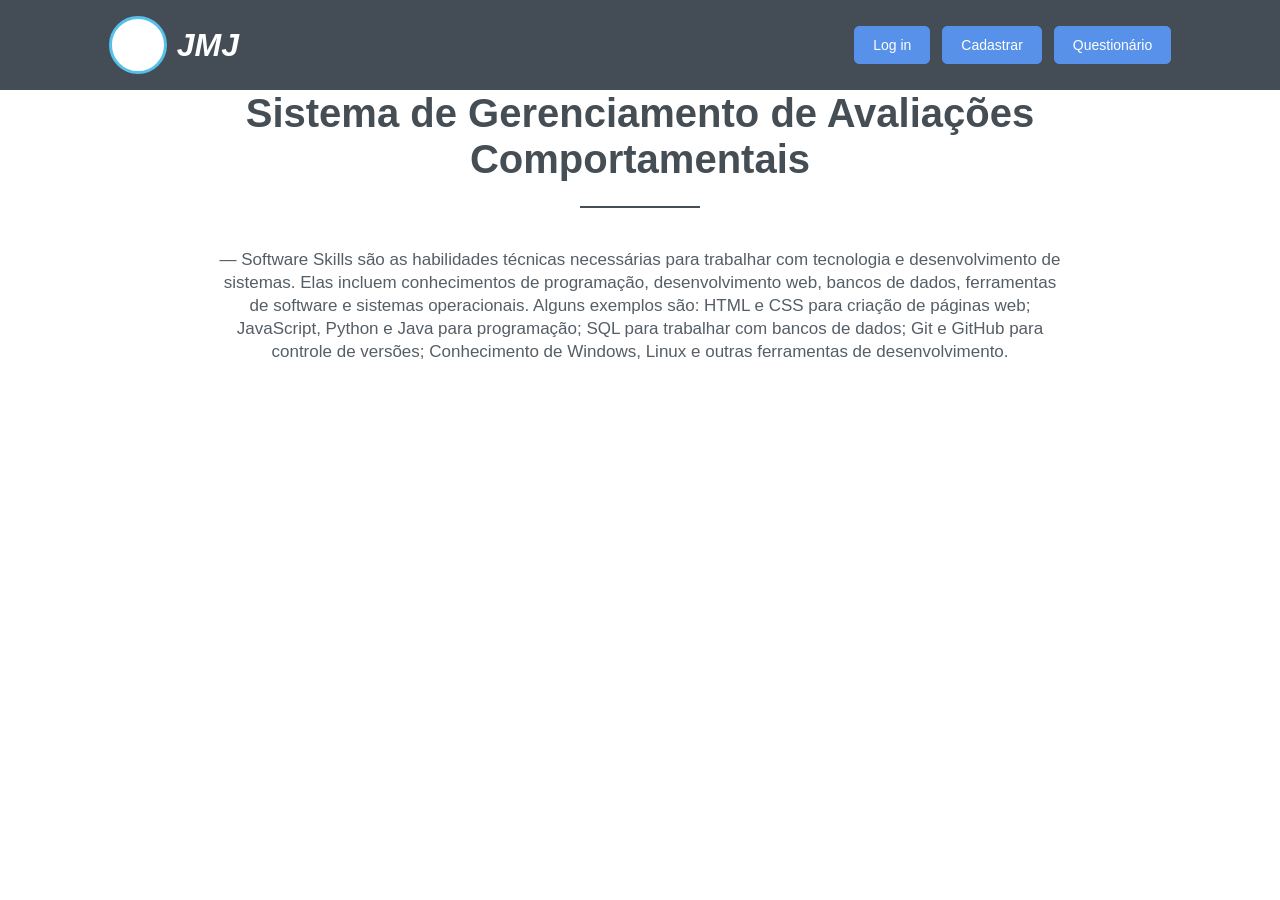
<file: index.html>
<!DOCTYPE html>
<html lang="pt-BR">
<head>
<meta charset="UTF-8">
<meta name="viewport" content="width=device-width, initial-scale=1.0">
<title>Sistema de Gerenciamento de Avaliações Comportamentais</title>
<link rel="stylesheet" href="a.css">


</head>
<body>

<header>
<div class="logo">
<div class="logo-icon"></div>
<span>JMJ<span class="dot"></span></span>
</div>

<nav>
<a href="#" class="btn-login">Log in</a>
<a href="#" class="btn-cadastrar">Cadastrar</a>
<a href="questionario.html" class="btn-questionario">Questionário</a>
</nav>



</header>


<section class="hero">

<div class="hero-content">
<h1>Sistema de Gerenciamento de Avaliações Comportamentais<br></h1>  <div class="line"></div>

<p><br>— 
Software Skills são as habilidades técnicas necessárias para trabalhar com tecnologia e desenvolvimento de sistemas. Elas incluem conhecimentos de programação, desenvolvimento web, bancos de dados, ferramentas de software e sistemas operacionais.

Alguns exemplos são:

HTML e CSS para criação de páginas web;
JavaScript, Python e Java para programação;
SQL para trabalhar com bancos de dados;
Git e GitHub para controle de versões;
Conhecimento de Windows, Linux e outras ferramentas de desenvolvimento.

<i></i>
</p>

</div>



</section>


<section class="logos">


</section>

</body>
</html>
</file>
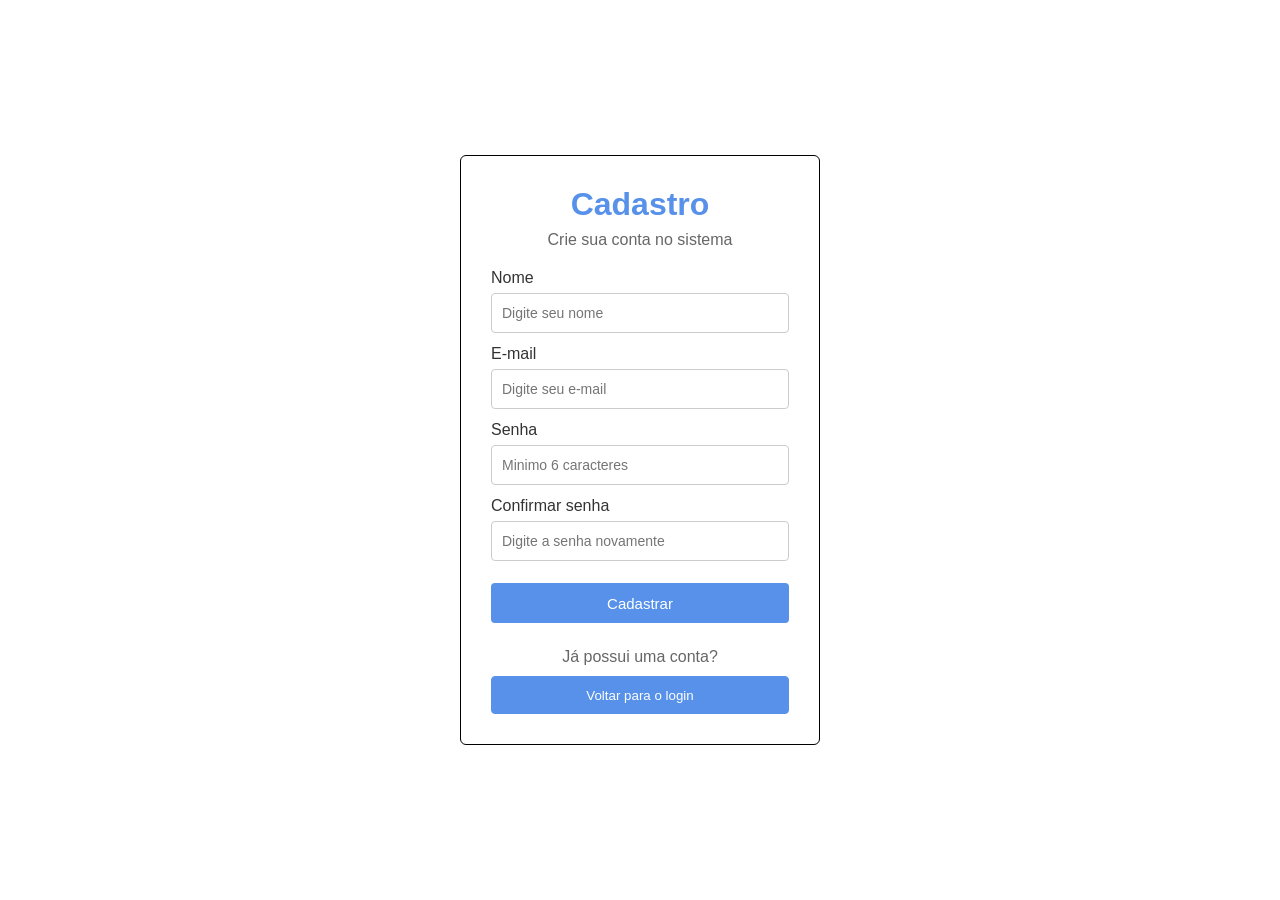
<file: Cadastro/cadastro.html>
<!DOCTYPE html>
<html lang="pt-BR">

<head>
    <meta charset="UTF-8">
    <meta name="viewport" content="width=device-width, initial-scale=1.0">
    <title>Cadastro</title>
    <link rel="stylesheet" href="../Cadastro/cadastro.css">
    <div href="../Login/login.html">
</head>

<body>

    <div class="container">

        <div class="form-box">

            <h1>Cadastro</h1>
            <p>Crie sua conta no sistema</p>

            <form id="cadastroForm">

                <label for="nome">Nome</label>
                <input
                    type="text"
                    id="nome"
                    placeholder="Digite seu nome"
                >

                <label for="email">E-mail</label>
                <input
                    type="email"
                    id="email"
                    placeholder="Digite seu e-mail"
                >

                <label for="senha">Senha</label>
                <input
                    type="password"
                    id="senha"
                    placeholder="Minimo 6 caracteres"
                >

                <label for="confirmarSenha">Confirmar senha</label>
                <input
                    type="password"
                    id="confirmarSenha"
                    placeholder="Digite a senha novamente"
                >

                <button type="submit">Cadastrar</button>

            </form>

            <div class="login">

                <p>Já possui uma conta?</p>

                <button type="button" id="botaoLogin">
                    Voltar para o login
                </button>

            </div>

        </div>

    </div>

    <script src="../Cadastro/cadastro.js"></script>

</body>

</html>
</file>
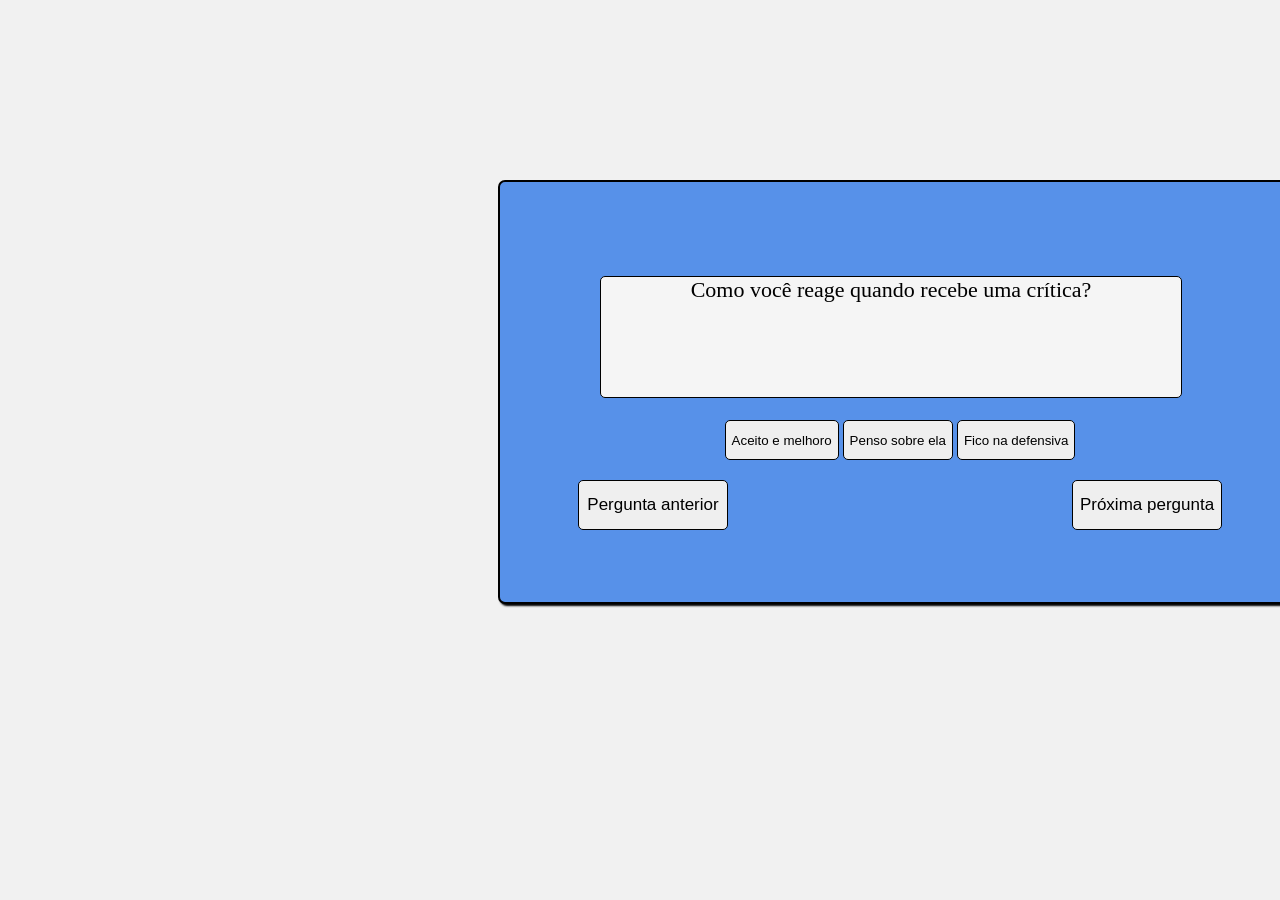
<file: html/questionario.html>
<!DOCTYPE html>
<html lang="en">
<head>
    <meta charset="UTF-8">
    <meta name="viewport" content="width=device-width, initial-scale=1.0">
    <title>Document</title>
    <link rel="stylesheet" href="../css/questionaro.css">
</head>
<body>

  <div class="questionario">
    <p id="pergunta" class="pergunta"></p>

    <div class="respostas">
        <button id="R1" class="resposta">Resposta</button>
        <button id="R2" class="resposta">Resposta</button>
        <button id="R3" class="resposta">Resposta</button>
    </div>
    <button onclick="voltar()" id="Pa" class="Pa">
        Pergunta anterior
    </button>

    <button onclick="avancar()" id="Pp" class="Pp">
        Próxima pergunta
    </button>
    <div id="resultado" class="resultado"></div>

</div>
    
    </div>

    <script src="../js/script.js"></script>
</body>
</html>
</file>
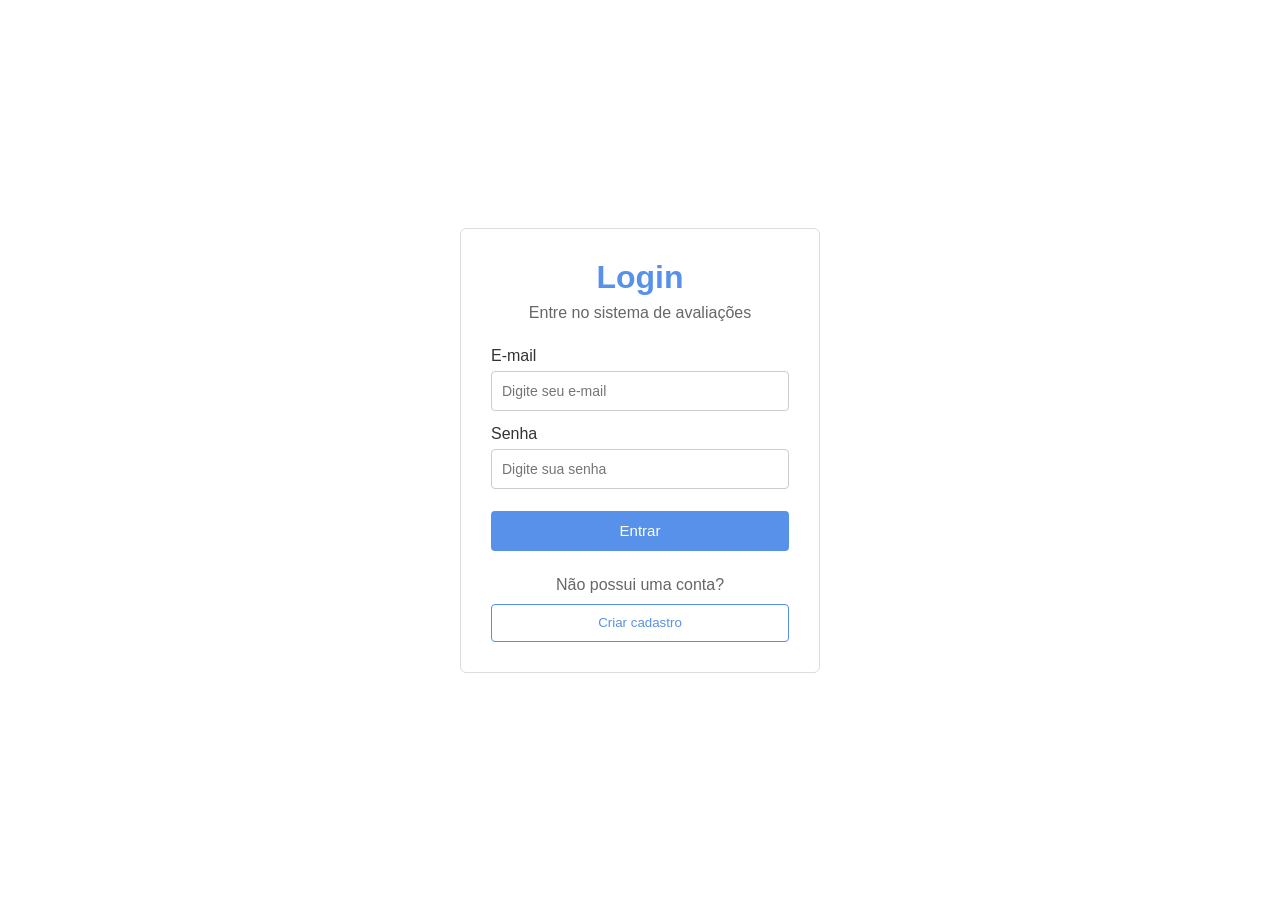
<file: Login/login.html>
<!DOCTYPE html>
<html lang="pt-BR">

<head>
    <meta charset="UTF-8">
    <meta name="viewport" content="width=device-width, initial-scale=1.0">
    <title>Login</title>
    <link rel="stylesheet" href="../Login/login.css">
</head>

<body>

    <div class="container">

        <div class="form-box">

            <h1>Login</h1>
            <p>Entre no sistema de avaliações</p>

            <form id="loginForm">

                <label for="email">E-mail</label>
                <input
                    type="text"
                    id="email"
                    placeholder="Digite seu e-mail"
                >

                <label for="senha">Senha</label>
                <input
                    type="password"
                    id="senha"
                    placeholder="Digite sua senha"
                >

                <button type="submit">Entrar</button>

            </form>

            <div class="cadastro">

                <p>Não possui uma conta?</p>

                <button type="button" id="botaoCadastro">
                    Criar cadastro
                </button>

            </div>

        </div>

    </div>

    <script src="../Login/login.js"></script>

</body>

</html>
</file>
<file: a.css>
* {
    margin: 0;
    padding: 0;
    box-sizing: border-box;
}

body {
    font-family: Arial, Helvetica, sans-serif;
    color: #454d55;
}

header {
    height: 90px;
    background: #444d55;

    display: flex;
    align-items: center;
    justify-content: space-between;

    padding: 0 8.5%;
}

.logo {
    display: flex;
    align-items: center;
    color: white;
    font-size: 32px;
    font-weight: bold;
    font-style: italic;
}

.logo-icon {
    width: 58px;
    height: 58px;

    border: 3px solid #55c0e8;
    border-radius: 50%;

    display: flex;
    align-items: center;
    justify-content: center;

    background: white;
    margin-right: 10px;

    font-size: 27px;
    font-style: normal;
}

.dot {
    font-size: 10px;
    vertical-align: top;
}

nav {
    display: flex;
    align-items: center;
    gap: 12px;
}

nav a {
    text-decoration: none;
    font-size: 14px;
    padding: 10px 18px;
    border-radius: 5px;
    transition: 0.3s;
}

.btn-login,
.btn-cadastrar,
.btn-questionario {
    color: white;
    background: rgb(87,145,233);
    border: 1px solid rgb(87,145,233);
}

.btn-login:hover,
.btn-cadastrar:hover,
.btn-questionario:hover {
    background: rgb(70,125,215);
    border-color: rgb(70,125,215);
}



.hero h1 {
    font-size: 38px;
    line-height: 1.15;
    font-weight: bold;
    color: #454d55;
}

.hero p {
    font-size: 16px;
    line-height: 1.45;
    color: #555e66;
    max-width: 850px;
}


.hero-content {
    position: relative;
    z-index: 2;

    width: 70%;
    max-width: 1000px;
    height: 100%;

    margin: 0 auto;

    display: flex;
    flex-direction: column;
    justify-content: center;
    align-items: center;

 text-align: center;
}

.hero h1 {
    font-size: 40px;
    line-height: 1.15;
    font-weight: bold;
color: #454d55;
}

.line {
width: 120px;
height: 2px;
background: #454d55;
margin: 24px 0 18px;
}

.hero p {
font-size: 17px;
line-height: 1.35;
color: #555e66;
max-width: 850px;
}
</file>
<file: Cadastro/cadastro.css>
* {
    margin: 0;
    padding: 0;
    box-sizing: border-box;
}

body {
    font-family: Arial, sans-serif;
    background-color: #ffffff;
}

.container {
    min-height: 100vh;
    display: flex;
    align-items: center;
    justify-content: center;
}

.form-box {
    width: 360px;
    padding: 30px;
    border: 1px solid rgb(0, 0, 0);
    border-radius: 6px;
    background-color: white;
}

h1 {
    text-align: center;
    color: rgb(87, 145, 233);
    margin-bottom: 8px;
}

.form-box > p {
    text-align: center;
    color: #666;
    margin-bottom: 20px;
}

label {
    display: block;
    margin-top: 12px;
    margin-bottom: 6px;
    color: #333;
}

input {
    width: 100%;
    height: 40px;
    padding: 10px;
    border: 1px solid #ccc;
    border-radius: 4px;
    font-size: 14px;
}

input:focus {
    outline: none;
    border-color: rgb(87, 145, 233);
}

form button {
    width: 100%;
    height: 40px;
    margin-top: 22px;
    border: none;
    border-radius: 4px;
    background-color: rgb(87, 145, 233);
    color: white;
    font-size: 15px;
    cursor: pointer;
}

form button:hover {
    background-color: rgb(67, 125, 213);
}

.login {
    margin-top: 25px;
}

.login p {
    text-align: center;
    color: #666;
    margin-bottom: 10px;
}

.login button {
    width: 100%;
    height: 38px;
    border: 1px solid rgb(87, 145, 233);
    border-radius: 4px;
    background-color:rgb(87, 145, 233);
    color: rgb(253, 254, 255);
    
}
</file>
<file: css/questionaro.css>
body{
    background-color: rgb(241, 241, 241);
   text-align: center;
}
.questionario{
    width: 800px;
    height: 420px;
    background-color: rgb(87, 145, 233);
    text-align: center;
    align-content:center;   
    margin-top: 180px;
    margin-left: 490px;    
    border-radius: 7px;
    border: 2px solid black;
    box-shadow: 2px 2px 2px;
}

.pergunta{
    background-color: whitesmoke;
    width: 580px;
    height: 120px;
    font-size: 22px;
    margin-left: 100px;
     border-radius: 5px;
    border: 1px solid black;
}
.respostas{
    margin: 20px;
    
}
button{
    border-radius: 5px;
    border: 1px solid black;
    height: 40px;
}

.Pp{
height:50px;
width: 150px;
font-size: 17px;

}
 .Pa{
width: 150px;
height:50px;
font-size: 17px;
margin-right:340px;
 }
 .resultado{
    background-color: white;
    width: 300px;
    font-size: 20px;
    margin-left: 250px;
 }

 .retornar{
    
 }
</file>
<file: Login/login.css>
* {
    margin: 0;
    padding: 0;
    box-sizing: border-box;
}

body {
    font-family: Arial, sans-serif;
    background-color: #ffffff;
}

.container {
    min-height: 100vh;
    display: flex;
    align-items: center;
    justify-content: center;
}

.form-box {
    width: 360px;
    padding: 30px;
    border: 1px solid #ddd;
    border-radius: 6px;
    background-color: white;
}

h1 {
    text-align: center;
    color: rgb(87, 145, 233);
    margin-bottom: 8px;
}

.form-box > p {
    text-align: center;
    color: #666;
    margin-bottom: 25px;
}

label {
    display: block;
    margin-bottom: 6px;
    margin-top: 14px;
    color: #333;
}

input {
    width: 100%;
    height: 40px;
    padding: 10px;
    border: 1px solid #ccc;
    border-radius: 4px;
    font-size: 14px;
}

input:focus {
    outline: none;
    border-color: rgb(87, 145, 233);
}

form button {
    width: 100%;
    height: 40px;
    margin-top: 22px;
    border: none;
    border-radius: 4px;
    background-color: rgb(87, 145, 233);
    color: white;
    font-size: 15px;
}
.cadastro {
    margin-top: 25px;
}

.cadastro p {
    text-align: center;
    color: #666;
    margin-bottom: 10px;
}

.cadastro button {
    width: 100%;
    height: 38px;
    border: 1px solid rgb(87, 145, 233);
    border-radius: 4px;
    background-color: white;
    color: rgb(87, 145, 233);
}
</file>
